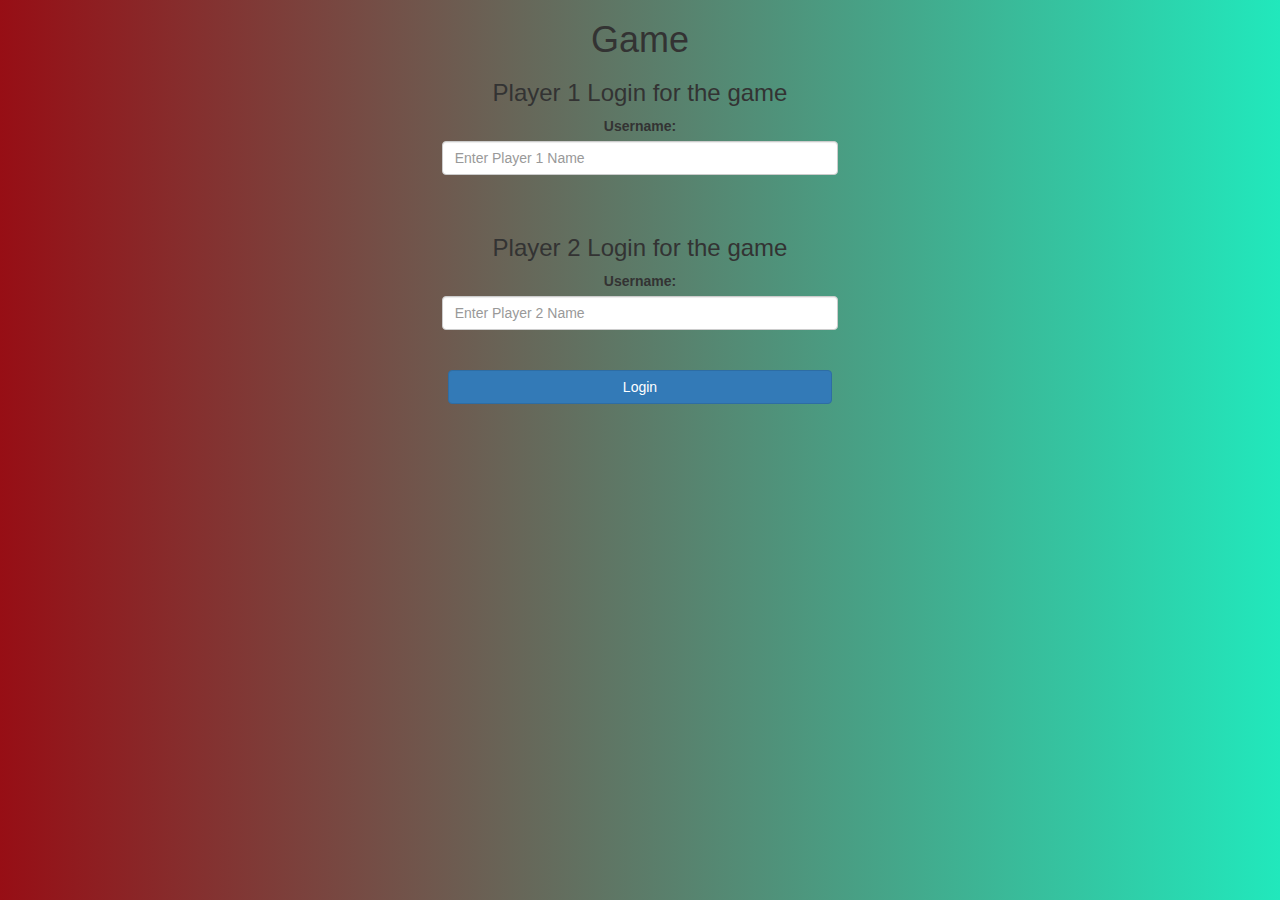
<file: index.html>
<!DOCTYPE html>
<html>

<head>
    <title>Math Quiz</title>

    <meta name="viewport" content="width=device-width, initial-scale=1">
    <link rel="stylesheet" href="https://maxcdn.bootstrapcdn.com/bootstrap/3.4.0/css/bootstrap.min.css">
    <script src="https://ajax.googleapis.com/ajax/libs/jquery/3.4.1/jquery.min.js"></script>
    <script src="https://maxcdn.bootstrapcdn.com/bootstrap/3.4.0/js/bootstrap.min.js"></script>

    <link rel="stylesheet" type="text/css" href="game.css">

</head>

<body>

    <center>
        <h1>
            Game
        </h1>
        <div class="col-lg-4 col-md-4 col-sm-8 col-xs-11 login_div1">
            <h3>Player 1 Login for the game</h3>
            <label>Username:</label>
            <input id="player1" type="text" placeholder="Enter Player 1 Name" class="form-control">
        </div>
        <br>
        <br>
        <div class="col-lg-4 col-md-4 col-sm-8 col-xs-11 login_div2">
            <h3>Player 2 Login for the game</h3>
            <label>Username:</label>
            <input id="player2" type="text" placeholder="Enter Player 2 Name" class="form-control">
        </div>
        <br>
        <br>
        <button class="btn btn-primary" onclick="adduser()" style="width:30%">Login</button>
    </center>
    <script src="quiz.js"></script>
</body>

</html>
</file>
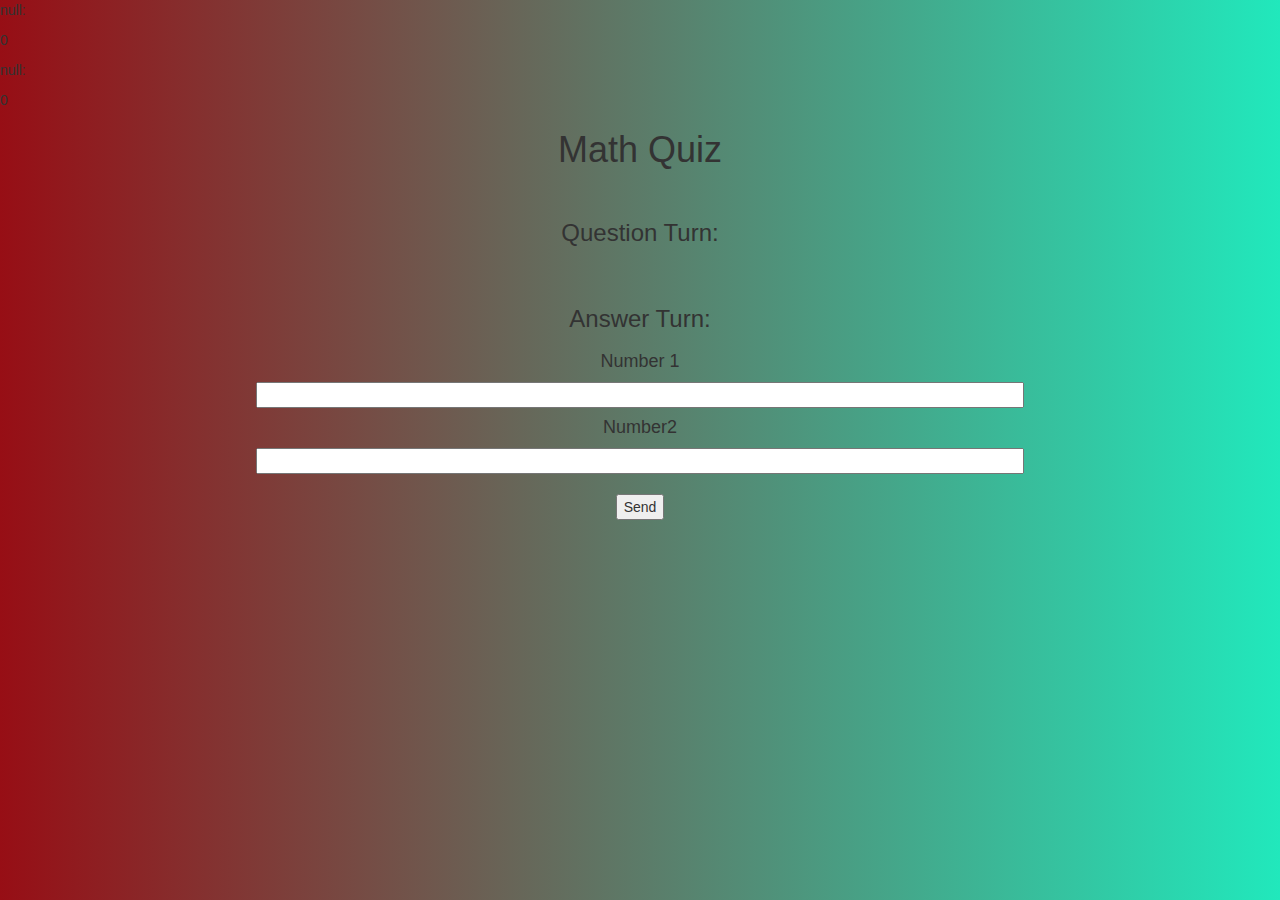
<file: math_quiz.html>
<!DOCTYPE html>
<html>
    <head>
        <title>Math Quiz</title>
        <meta name="viewport" content="width=device-width, initial-scale=1">
        <link rel="stylesheet" href="https://maxcdn.bootstrapcdn.com/bootstrap/3.4.0/css/bootstrap.min.css">
        <script src="https://ajax.googleapis.com/ajax/libs/jquery/3.4.1/jquery.min.js"></script>
        <script src="https://maxcdn.bootstrapcdn.com/bootstrap/3.4.0/js/bootstrap.min.js"></script>
        <link rel="stylesheet" type="text/css" href="game.css">
    </head>
    <body>
        <p id="user1"></p><p id="score1"></p>
        <p id="user2"></p><p id="score2"></p>
        <center>
        <h1>Math Quiz</h1>
        <br><h3>Question Turn:</h3><h3 id="q1"></h3>
        <br><h3>Answer Turn:</h3><h3 id="a1"></h3>
        <div id="mathproblem"></div>
        <h4>Number 1</h4>
        <input id="num1">
        <h4>Number2</h4>
        <input id="num2"><br><br>
        <button id="send" onclick="send()">Send</button>
        </center>
        <script src="quizmath.js"></script>
    </body>
</html>
</file>
<file: game.css>
body{
    height: 100%;
    background-color: antiquewhite;
    background-image: linear-gradient(to right, #970e15, #21E8BC);
}
h1{
    font-family:'Lucida Sans', 'Lucida Sans Regular', 'Lucida Grande', 'Lucida Sans Unicode', Geneva, Verdana, sans-serif;
}
.login_div1{
    float: none;
}
.login_div2{
    float: none;
}
#check123{
    background-color: deeppink;
    color:dimgrey;
}
#num1,#num2
{
    width: 60%;
}
</file>
